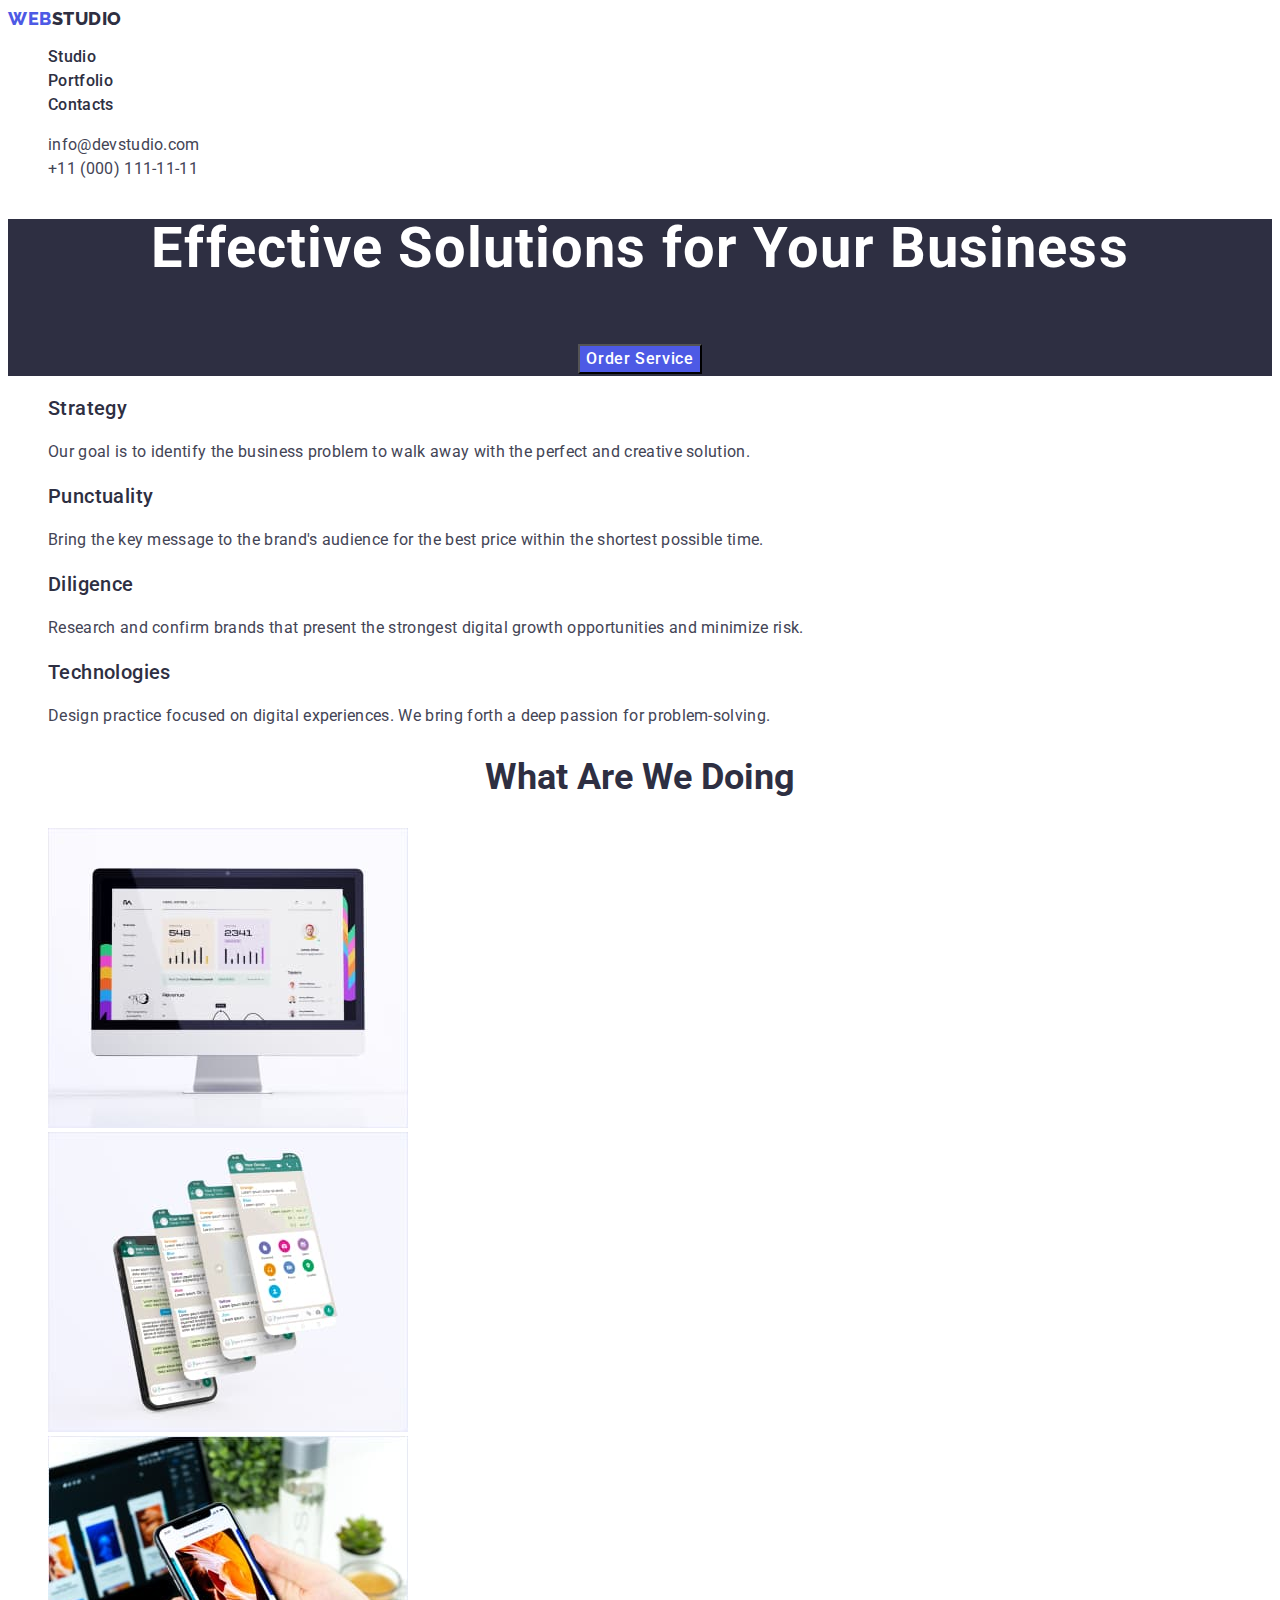
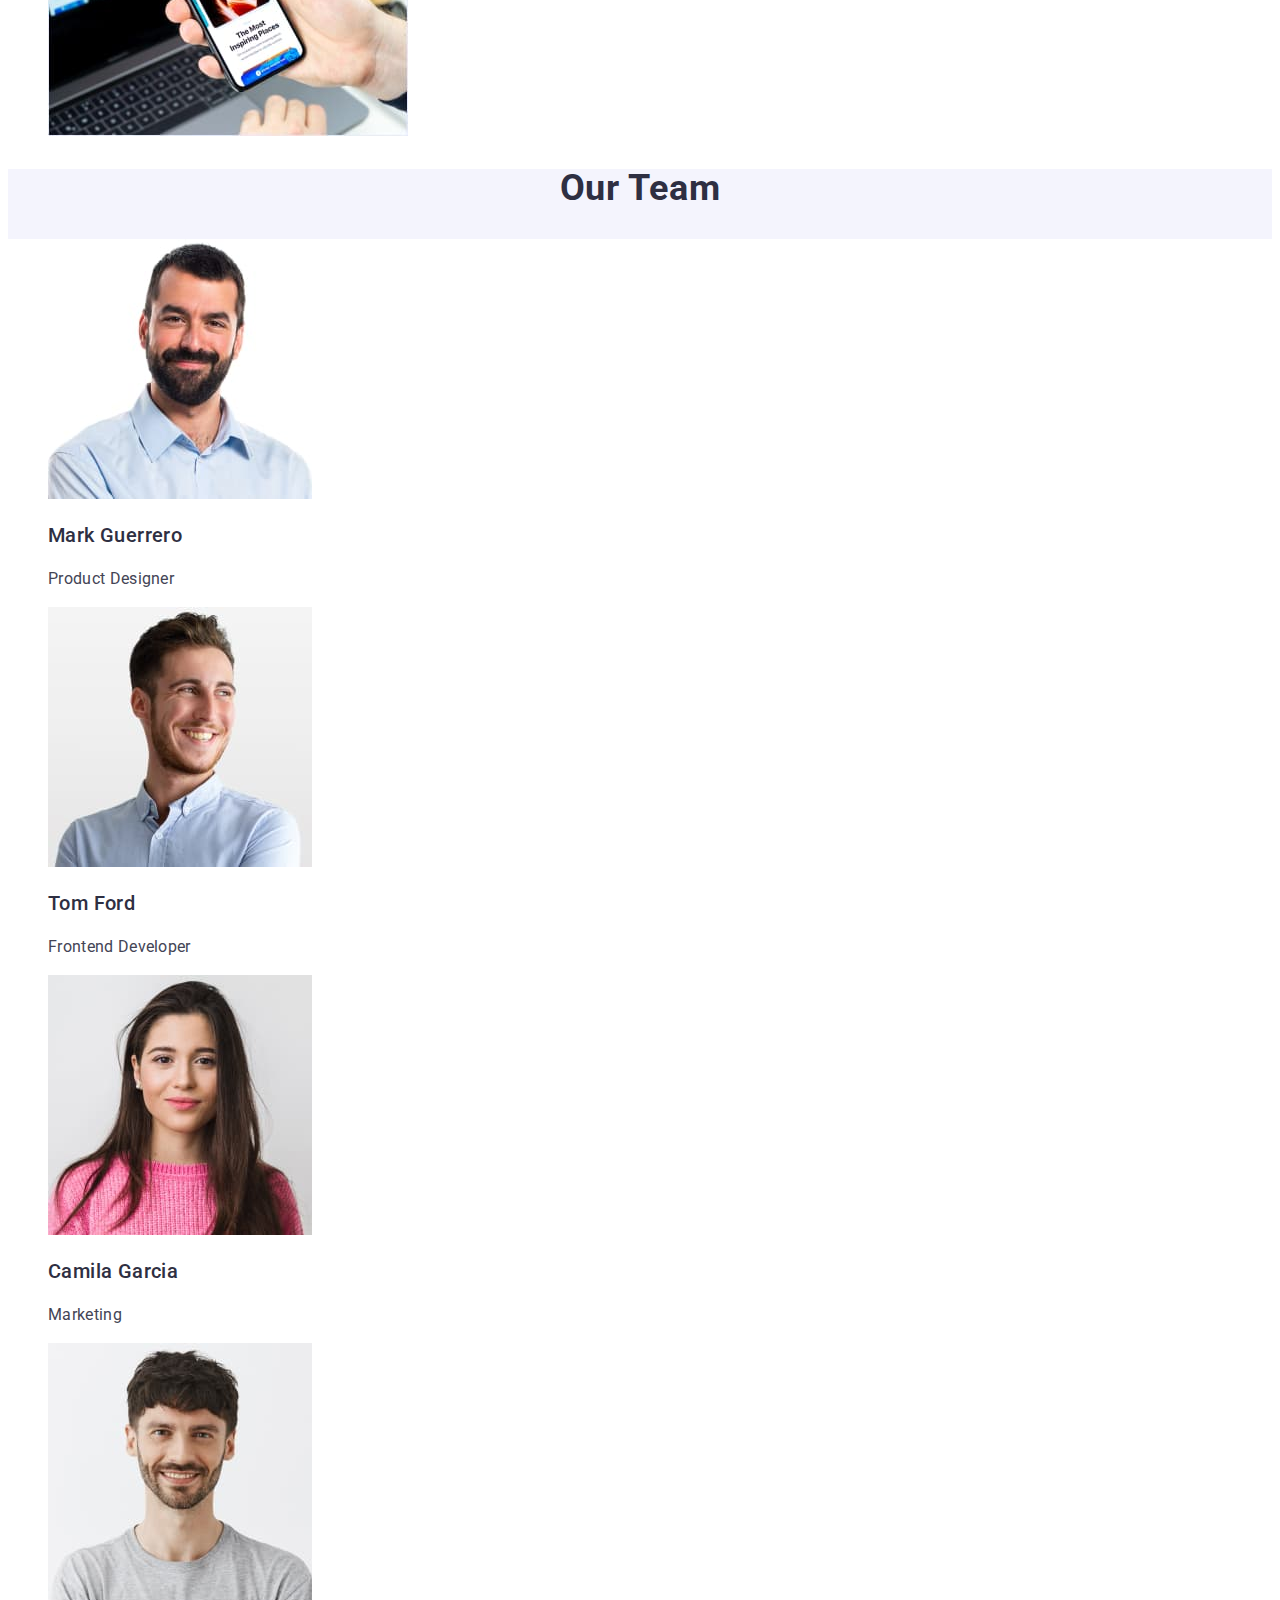
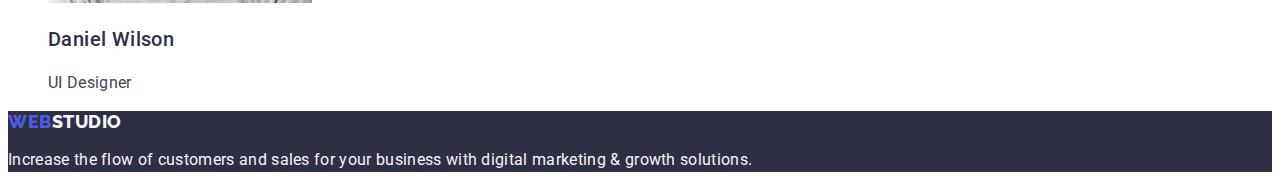
<file: index.html>
<!DOCTYPE html>
<html lang="en">
  <head>
    <meta charset="UTF-8" />
    <meta http-equiv="X-UA-Compatible" content="IE=edge" />
    <meta name="viewport" content="width=device-width, initial-scale=1.0" />
    <title>Portfolio</title>
    <link rel="preconnect" href="https://fonts.googleapis.com" />
    <link rel="preconnect" href="https://fonts.gstatic.com" crossorigin />
    <link
      href="https://fonts.googleapis.com/css2?family=Raleway:wght@800&family=Roboto:wght@400;500;700&display=swap"
      rel="stylesheet"
    />
    <link rel="stylesheet" href="./css/styles.css" />
  </head>
  <body class="body">
    <header class="page-header">
      <nav class="page-nav">
        <a class="logo link" href="./index.html"
          >Web<span class="logo-ligh">Studio</span>
        </a>
        <ul class="menu list">
          <li class="menu-item">
            <a class="menu-link link" href="./index.html">Studio</a>
          </li>
          <li class="menu-item">
            <a class="menu-link link" href="./portfolio.html">Portfolio</a>
          </li>
          <li class="menu-item">
            <a class="menu-link link" href="">Contacts</a>
          </li>
        </ul>
      </nav>
      <address class="contacts">
        <ul class="page-contact list">
          <li class="contact-item">
            <a class="contact-mt link" href="mailto:info@devstudio.com"
              >info@devstudio.com</a
            >
          </li>
          <li class="contact-item">
            <a class="contact-mt link" href="tel:+110001111111"
              >+11 (000) 111-11-11</a
            >
          </li>
        </ul>
      </address>
    </header>
    <main>
      <section class="designation">
        <h1 class="designation-title">Effective Solutions for Your Business</h1>
        <button class="order-btn" type="button">Order Service</button>
      </section>
      <section class="advantage">
        <h2 class="advantage-title" hidden>Why Choose Us</h2>
        <ul class="advantage-list list">
          <li class="adv-qual-str">
            <h3 class="title-adv">Strategy</h3>
            <p class="defin-adv">
              Our goal is to identify the business problem to walk away with the
              perfect and creative solution.
            </p>
          </li>
          <li class="adv-qual-punct">
            <h3 class="title-adv">Punctuality</h3>
            <p class="defin-adv">
              Bring the key message to the brand's audience for the best price
              within the shortest possible time.
            </p>
          </li>
          <li class="adv-qual-dilig">
            <h3 class="title-adv">Diligence</h3>
            <p class="defin-adv">
              Research and confirm brands that present the strongest digital
              growth opportunities and minimize risk.
            </p>
          </li>
          <li class="adv-qual-tech">
            <h3 class="title-adv">Technologies</h3>
            <p class="defin-adv">
              Design practice focused on digital experiences. We bring forth a
              deep passion for problem-solving.
            </p>
          </li>
        </ul>
      </section>
      <section class="ourwork">
        <h2 class="ourwork-title">What are we doing</h2>
        <ul class="ourwork-list list">
          <li>
            <img src="./images/comp.jpg" alt="computer" width="360" />
          </li>
          <li>
            <img src="./images/screens.jpg" alt="screens" width="360" />
          </li>
          <li>
            <img src="./images/mobile.jpg" alt="mobile-phote" width="360" />
          </li>
        </ul>
      </section>
      <section class="employ">
        <h2 class="employ-title">Our Team</h2>
        <ul class="employ-list list">
          <li class="employ-item">
            <img src="./images/mark.jpg" alt="Mark Guerrero" width="264" />
            <h3 class="emplo">Mark Guerrero</h3>
            <p class="empl-prof">Product Designer</p>
          </li>
          <li class="employ-item">
            <img src="./images/tom.jpg" alt="Tom Ford" width="264" />
            <h3 class="emplo">Tom Ford</h3>
            <p class="empl-prof">Frontend Developer</p>
          </li>
          <li class="employ-item">
            <img src="./images/camila.jpg" alt="Camila Garcia" width="264" />
            <h3 class="emplo">Camila Garcia</h3>
            <p class="empl-prof">Marketing</p>
          </li>
          <li class="employ-item">
            <img src="./images/daniel.jpg" alt="Daniel Wilson" width="264" />
            <h3 class="emplo">Daniel Wilson</h3>
            <p class="empl-prof">UI Designer</p>
          </li>
        </ul>
      </section>
    </main>
    <footer class="vault">
      <a class="logo link" href="./index.html"
        >Web<span class="logo-dark">Studio</span>
      </a>
      <p class="vault-txt">
        Increase the flow of customers and sales for your business with digital
        marketing & growth solutions.
      </p>
    </footer>
  </body>
</html>
</file>
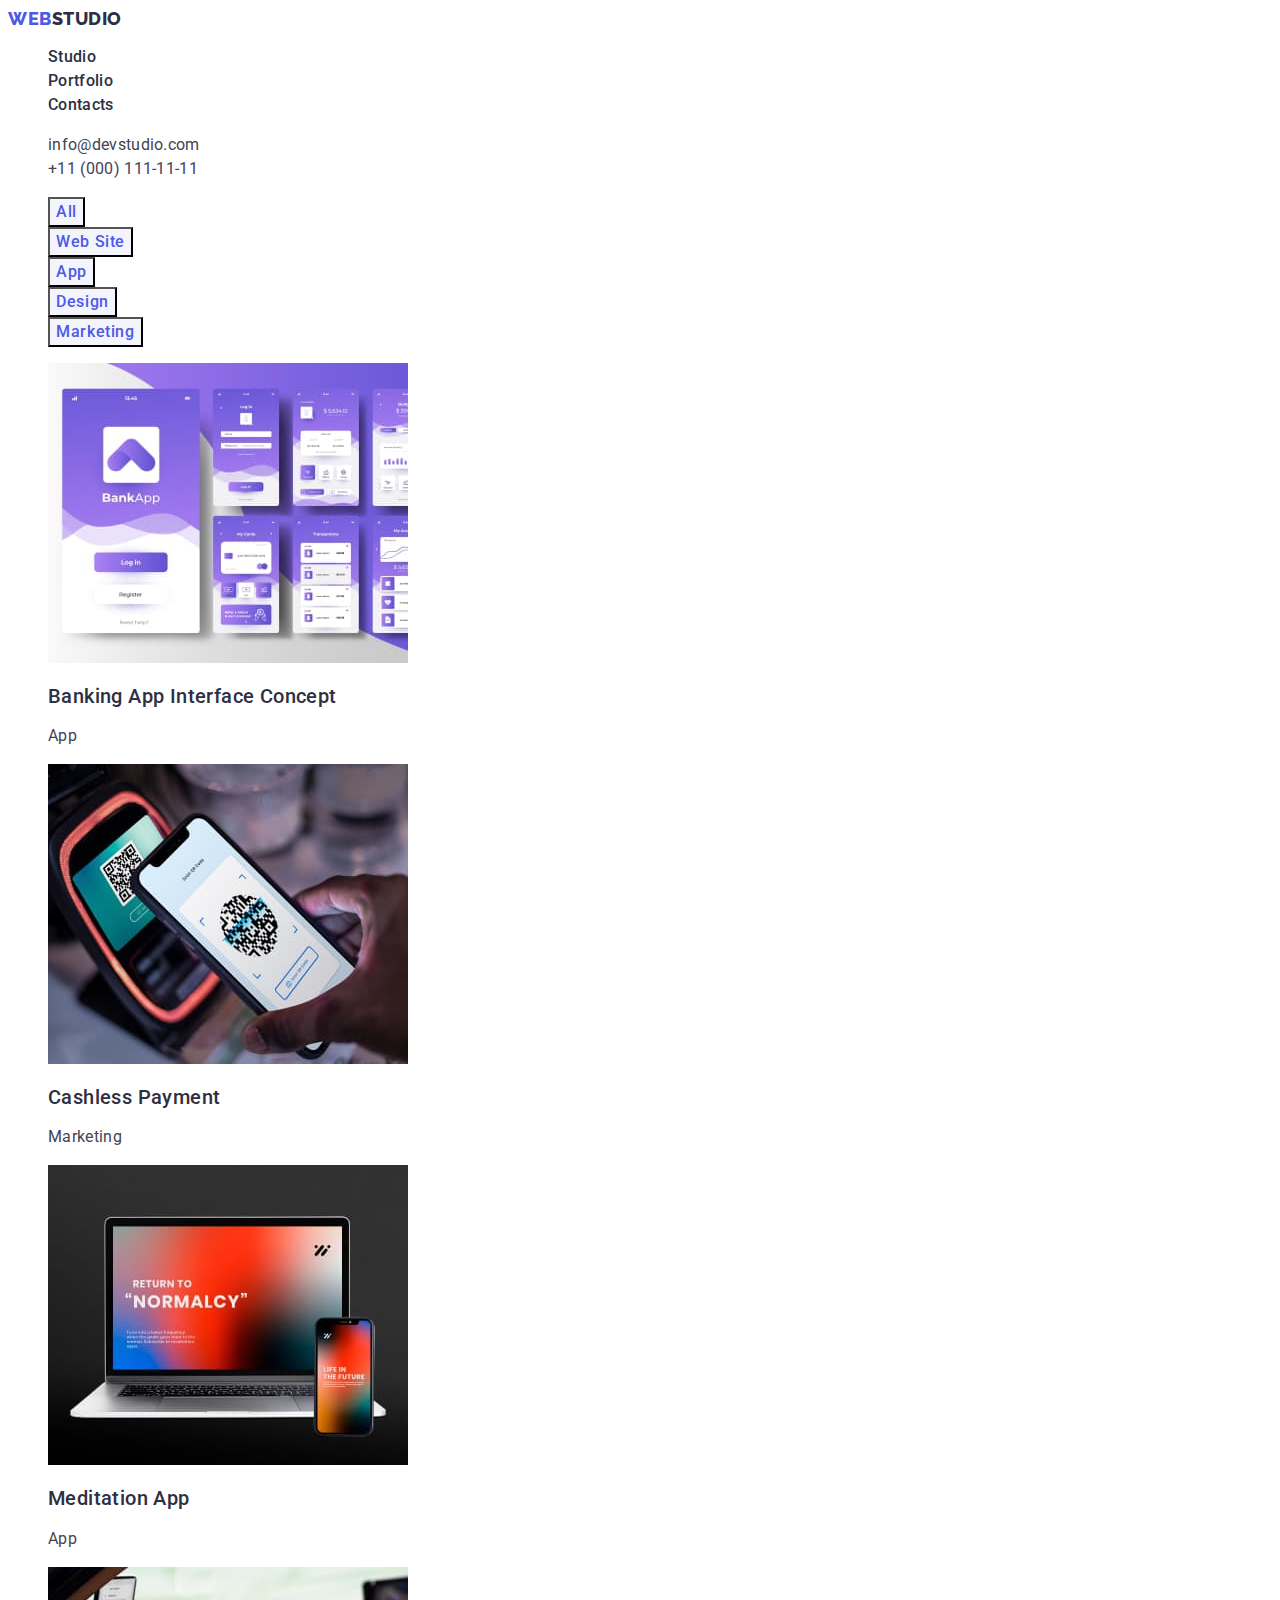
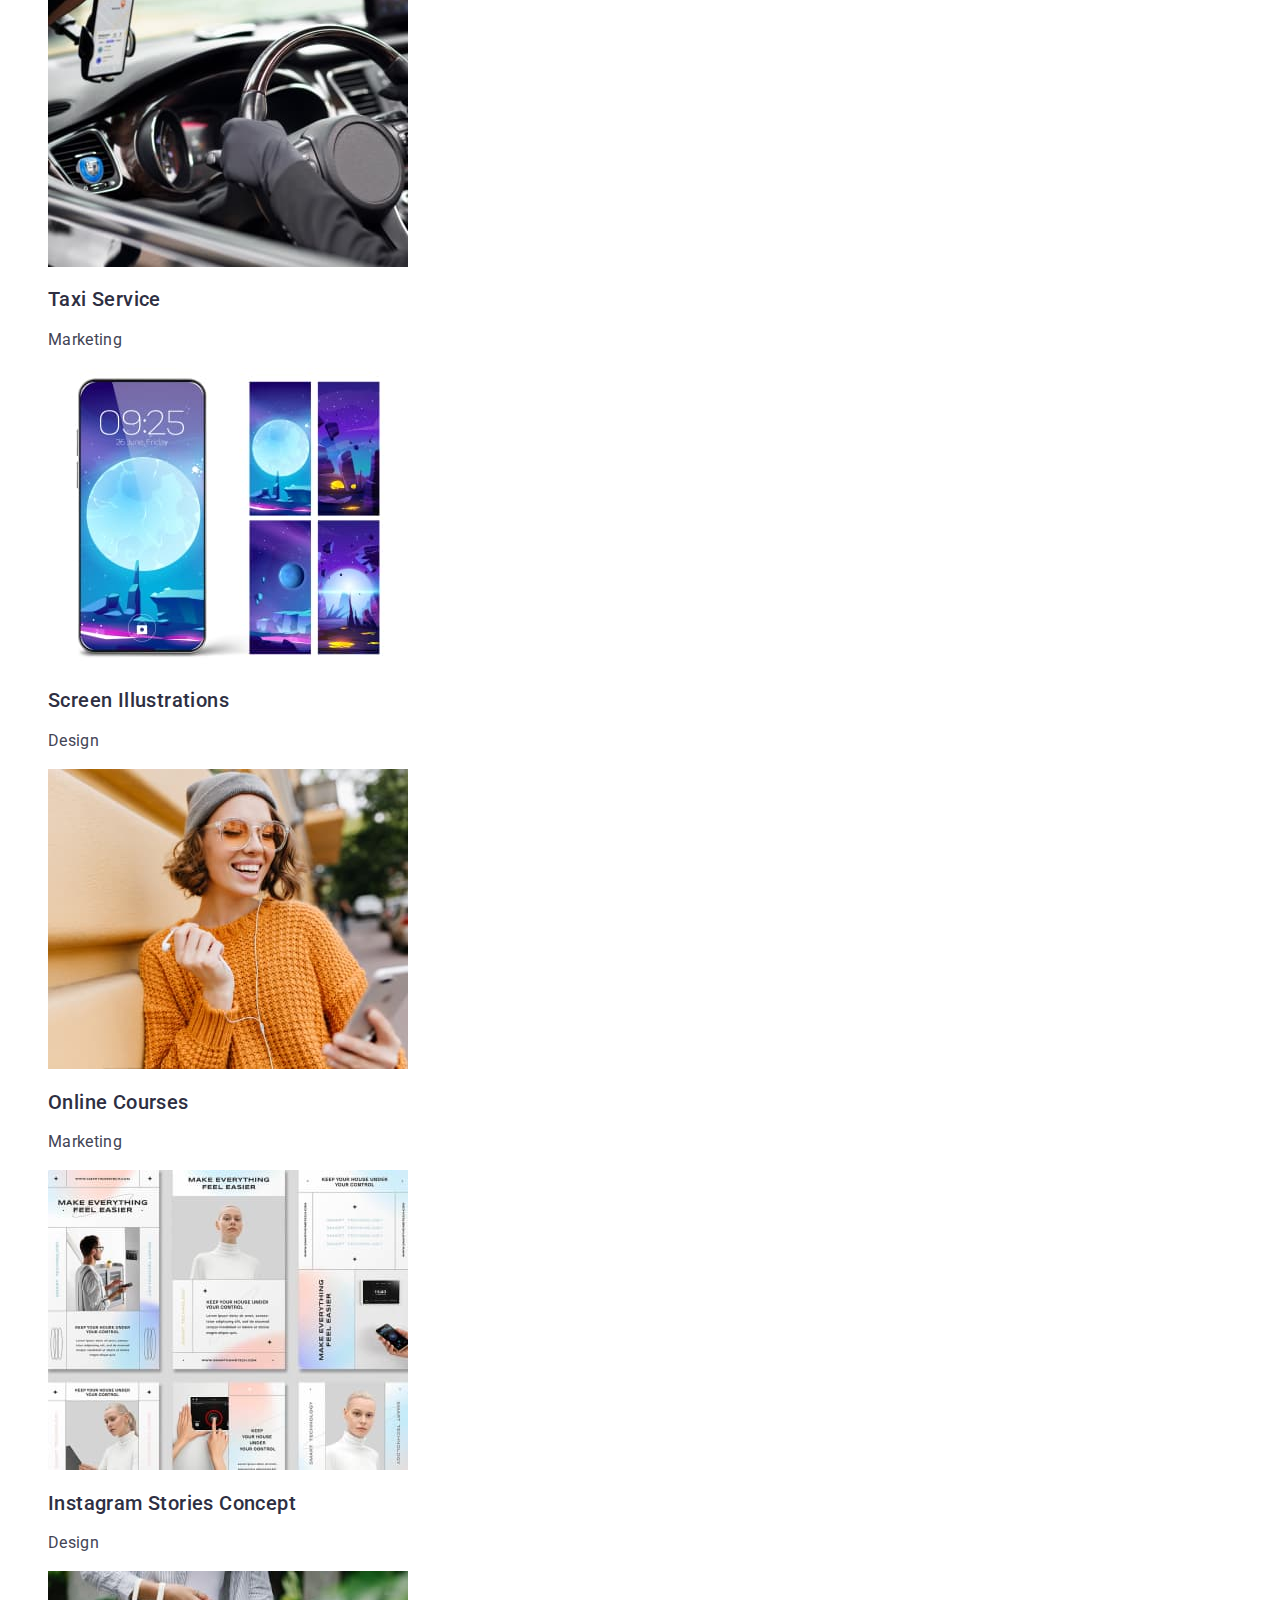
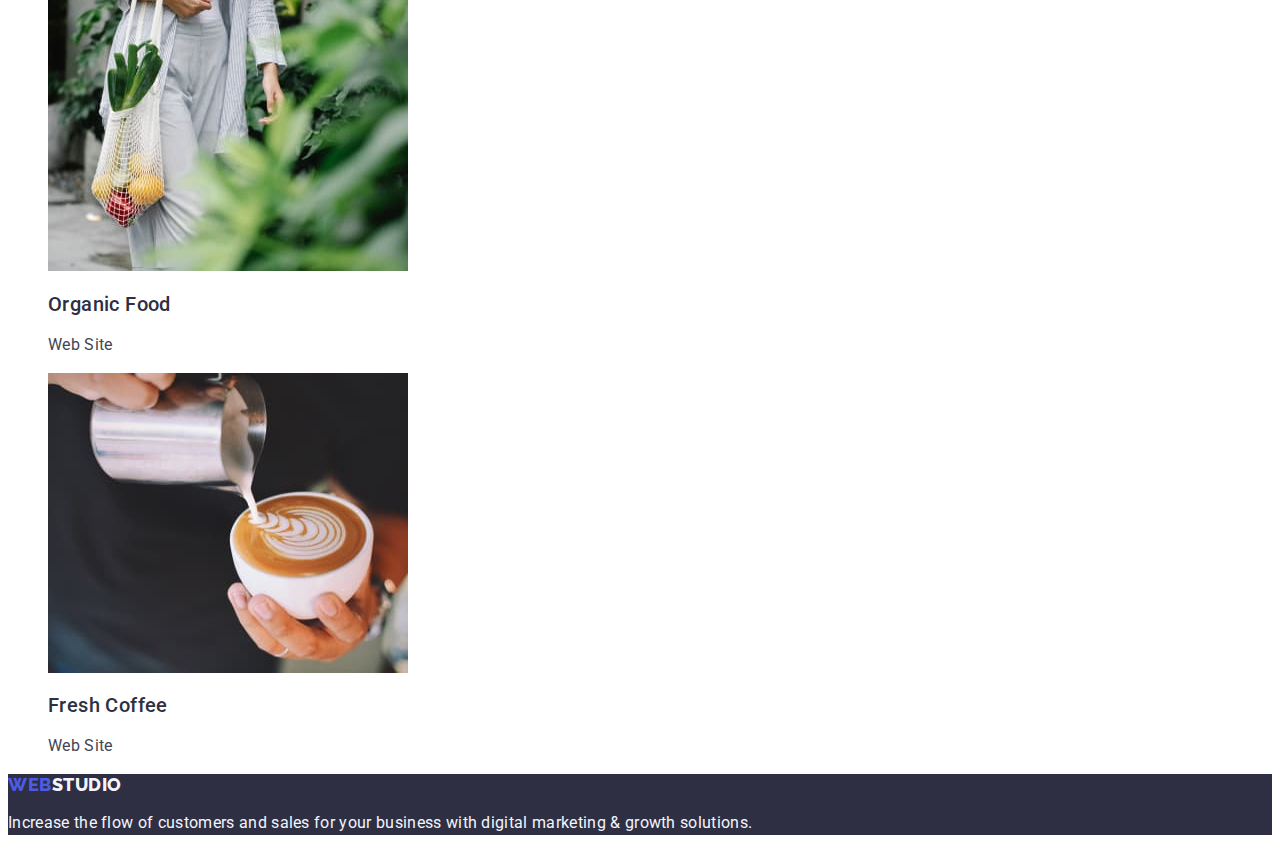
<file: portfolio.html>
<!DOCTYPE html>
<html lang="en">
  <head>
    <meta charset="UTF-8" />
    <meta http-equiv="X-UA-Compatible" content="IE=edge" />
    <meta name="viewport" content="width=device-width, initial-scale=1.0" />
    <title>Portfolio</title>
    <link rel="preconnect" href="https://fonts.googleapis.com" />
    <link rel="preconnect" href="https://fonts.gstatic.com" crossorigin />
    <link
      href="https://fonts.googleapis.com/css2?family=Raleway:wght@800&family=Roboto:wght@400;500;700&display=swap"
      rel="stylesheet"
    />
    <link rel="stylesheet" href="./css/styles.css" />
  </head>
  <body>
    <header class="page-header">
      <nav class="page-nav">
        <a class="logo link" href="./index.html"
          >Web<span class="logo-ligh">Studio</span>
        </a>
        <ul class="menu list">
          <li class="menu-item">
            <a class="menu-link link" href="./index.html">Studio</a>
          </li>
          <li class="menu-item">
            <a class="menu-link link" href="./portfolio.html">Portfolio</a>
          </li>
          <li class="menu-item">
            <a class="menu-link link" href="">Contacts</a>
          </li>
        </ul>
      </nav>
      <address class="contacts">
        <ul class="page-contact list">
          <li class="contact-item">
            <a class="contact-mt link" href="mailto:info@devstudio.com"
              >info@devstudio.com</a
            >
          </li>
          <li class="contact-item">
            <a class="contact-mt link" href="tel:+110001111111"
              >+11 (000) 111-11-11</a
            >
          </li>
        </ul>
      </address>
    </header>
    <main>
      <section>
        <h1 hidden>Portfolio</h1>
        <ul class="list">
          <li><button type="button" class="guide-btn link">All</button></li>
          <li>
            <button type="button" class="guide-btn link">Web Site</button>
          </li>
          <li><button type="button" class="guide-btn link">App</button></li>
          <li><button type="button" class="guide-btn link">Design</button></li>
          <li>
            <button type="button" class="guide-btn link">Marketing</button>
          </li>
        </ul>
        <ul class="list link">
          <li>
            <a class="link" href=""
              ><img src="./images/banking.jpg" width="360" alt="menu-concept" />
              <h2 class="specification">Banking App Interface Concept</h2>
              <p class="specification-p">App</p></a
            >
          </li>
          <li>
            <a class="link" href="">
              <img
                src="./images/app.jpg"
                width="360"
                alt="qr-code-smartphone"
              />
              <h2 class="specification">Cashless Payment</h2>
              <p class="specification-p">Marketing</p></a
            >
          </li>
          <li>
            <a class="link" href="">
              <img
                src="./images/compapp.jpg"
                width="360"
                alt="smartphone-and-notebook"
              />
              <h2 class="specification">Meditation App</h2>
              <p class="specification-p">App</p></a
            >
          </li>
          <li>
            <a class="link" href="">
              <img
                src="./images/driverapp.jpg"
                width="360"
                alt="car-interior"
              />
              <h2 class="specification">Taxi Service</h2>
              <p class="specification-p">Marketing</p></a
            >
          </li>
          <li>
            <a class="link" href="">
              <img
                src="./images/apptheme.jpg"
                width="360"
                alt="smartphone-moon"
              />
              <h2 class="specification">Screen Illustrations</h2>
              <p class="specification-p">Design</p></a
            >
          </li>
          <li>
            <a class="link" href="">
              <img src="./images/onlinemusic.jpg" width="360" alt="girl" />
              <h2 class="specification">Online Courses</h2>
              <p class="specification-p">Marketing</p></a
            >
          </li>
          <li>
            <a class="link" href="">
              <img src="./images/instastor.jpg" width="360" alt="photo-woman" />
              <h2 class="specification">Instagram Stories Concept</h2>
              <p class="specification-p">Design</p></a
            >
          </li>
          <li>
            <a class="link" href="">
              <img
                src="./images/organikfood.jpg"
                width="360"
                alt="wegetable-in-bag"
              />
              <h2 class="specification">Organic Food</h2>
              <p class="specification-p">Web Site</p></a
            >
          </li>
          <li>
            <a class="link" href="">
              <img src="./images/coffee.jpg" width="360" alt="cofe-late" />
              <h2 class="specification">Fresh Coffee</h2>
              <p class="specification-p">Web Site</p></a
            >
          </li>
        </ul>
      </section>
    </main>
    <footer class="vault">
      <a class="logo link" href="./index.html"
        >Web<span class="logo-dark">Studio</span>
      </a>
      <p class="vault-txt">
        Increase the flow of customers and sales for your business with digital
        marketing & growth solutions.
      </p>
    </footer>
  </body>
</html>
</file>
<file: css/styles.css>
.list {
  list-style: none;
}
.link {
  text-decoration: none;
}

button {
  cursor: pointer;
}
.logo {
  text-transform: uppercase;
  font-family: "Raleway", sans-serif;
  font-weight: 800;
  font-size: 18px;
  line-height: 1.17;
  letter-spacing: 0.03em;
  color: var(--subsid-color);
}

.logo-ligh {
  color: var(--ancillary-color);
}

.logo-dark {
  color: var(--log-stud-col);
}
:root {
  --subsid-color: #4d5ae5;
  --logo-font: "Raleway", sans-serif;
  --dark-bgr: #2e2f42;
  --ancillary-color: #2e2f42;
  --backgr-color: #ffffff;
  --log-stud-col: #f4f4fd;
  --body-color: #434455;
  --backgr-btn: #404bbf;
}

body {
  font-family: "Roboto", sans-serif;
  background-color: var(--backgr-color);
  color: var(--body-color);
}

.page-header {
  background-color: color #e7e9fc;
}

.menu-link {
  font-weight: 500;
  font-size: 16px;
  letter-spacing: 0.02em;
  line-height: 1.5;
  color: var(--ancillary-color);
}
.menu-link:hover,
.menu-link:focus {
  color: var(--backgr-btn);
}

.contacts {
  font-style: normal;
  line-height: 1.5;
}

.contact-mt {
  font-size: 16px;
  letter-spacing: 0.02em;
  color: var(--body-color);
}
.contact-mt:hover,
.contact-mt:focus {
  color: var(--backgr-btn);
}

.order-btn {
  font-family: "Roboto", sans-serif;
  font-weight: 500;
  font-size: 16px;

  letter-spacing: 0.04em;
  line-height: 1.5;
  color: var(--backgr-color);
  flex: none;

  background: var(--subsid-color);
}

.order-btn:hover,
.order-btn:focus {
  background-color: var(--backgr-btn);
}

.designation {
  font-weight: 700;
  font-size: 56px;
  line-height: 1.07;
  text-align: center;
  letter-spacing: 0.02em;
  color: var(--backgr-color);
  background-color: var(--dark-bgr);
}

.designation-title {
  font-weight: 700;
  font-size: 56px;
  line-height: 1.07;
  letter-spacing: 0.02em;
  color: var(--backgr-color);
}

.advantage-title {
  font-weight: 700;
  font-size: 36px;
  line-height: 1.11;
  letter-spacing: 0.02em;
  color: var(--ancillary-color);
}

.title-adv {
  font-weight: 500;
  font-size: 20px;
  line-height: 1.2;
  letter-spacing: 0.02em;
  color: var(--ancillary-color);
}
.defin-adv {
  font-size: 16px;
  letter-spacing: 0.02em;

  line-height: 1.5;
}

.title-adv {
  font-weight: 500;
  font-size: 20px;
  line-height: 1.2;
  letter-spacing: 0.02em;
  color: var(--ancillary-color);
}
.defin-adv {
  font-size: 16px;
  letter-spacing: 0.02em;

  line-height: 1.5;
}

.title-adv {
  font-weight: 500;
  font-size: 20px;
  line-height: 1.2;
  letter-spacing: 0.02em;
  color: var(--ancillary-color);
}
.defin-adv {
  font-size: 16px;
  letter-spacing: 0.02em;

  line-height: 1.5;
}

.title-adv {
  font-weight: 500;
  font-size: 20px;
  line-height: 1.2;
  letter-spacing: 0.02em;
  color: var(--ancillary-color);
}
.defin-adv {
  font-size: 16px;
  letter-spacing: 0.02em;

  line-height: 1.5;
}

.ourwork-title {
  font-weight: 700;
  font-size: 36px;
  line-height: 1.11;
  text-align: center;
  text-transform: capitalize;
  color: var(--ancillary-color);
}

.employ {
  background-color: var(--log-stud-col);
}

.employ-title {
  font-weight: 700;
  font-size: 36px;
  line-height: 1.11;
  text-align: center;
  text-transform: capitalize;
  letter-spacing: 0.02em;
  color: var(--ancillary-color);
}

.employ-list {
  background-color: var(--backgr-color);
}

.employ-item {
  background-color: var(--backgr-color);
}

.emplo {
  font-weight: 500;
  font-size: 20px;
  line-height: 1.2;
  letter-spacing: 0.02em;
  color: var(--ancillary-color);
}
.empl-prof {
  font-size: 16px;
  letter-spacing: 0.02em;
  line-height: 1.5;
}

.vault {
  background: var(--dark-bgr);
}

.vault-txt {
  font-size: 16px;
  letter-spacing: 0.02em;
  line-height: 1.5;
  color: var(--log-stud-col);
}

/*Portfolio*/

.guide-btn {
  font-family: "Roboto", sans-serif;
  font-style: normal;
  font-weight: 500;
  font-size: 16px;
  line-height: 1.5;
  color: var(--subsid-color);
  background-color: var(--log-stud-col);

  text-align: center;
  letter-spacing: 0.04em;
}

.guide-btn:hover,
.guide-btn:focus {
  color: var(--backgr-color);
  background-color: var(--backgr-btn);
}

.specification {
  font-weight: 500;
  font-size: 20px;
  line-height: 1.2;
  letter-spacing: 0.02em;
  color: var(--ancillary-color);
}

.specification-p {
  letter-spacing: 0.02em;
  color: var(--body-color);
  line-height: 1.5;
}
</file>
